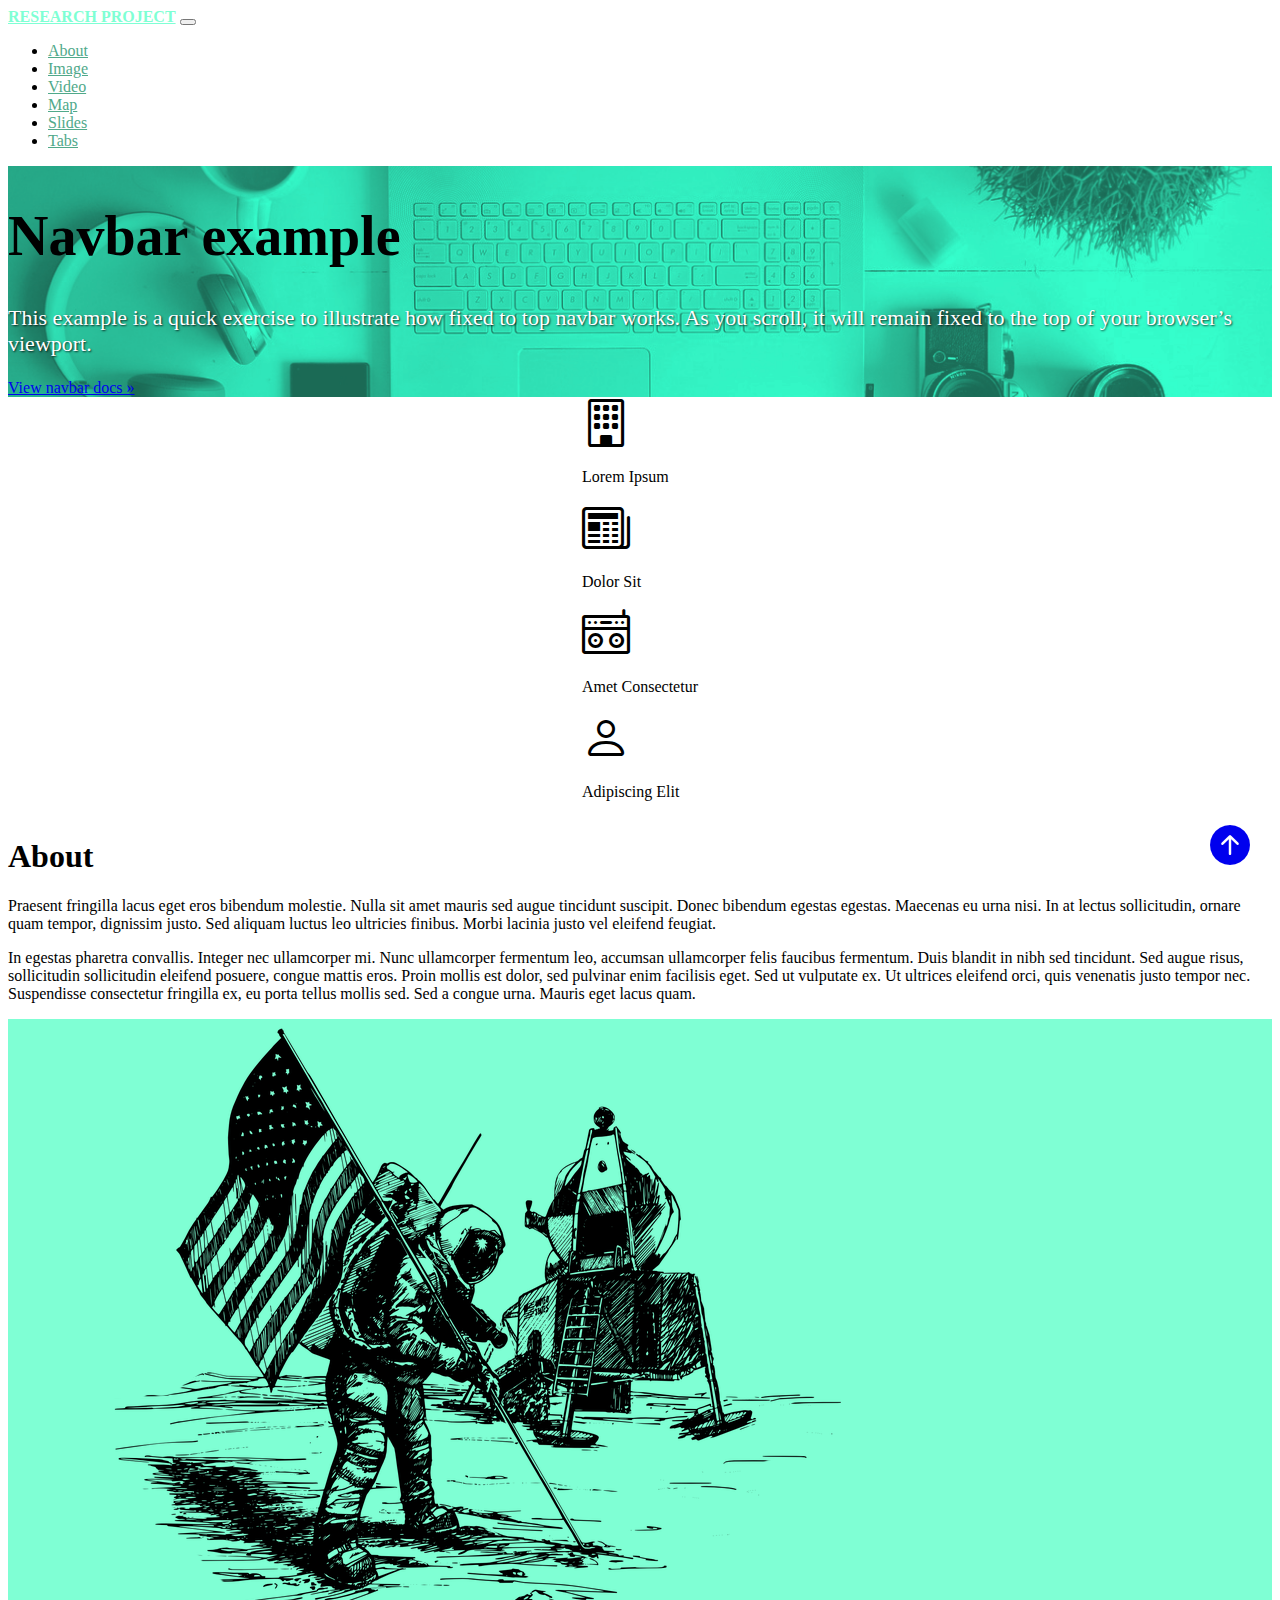
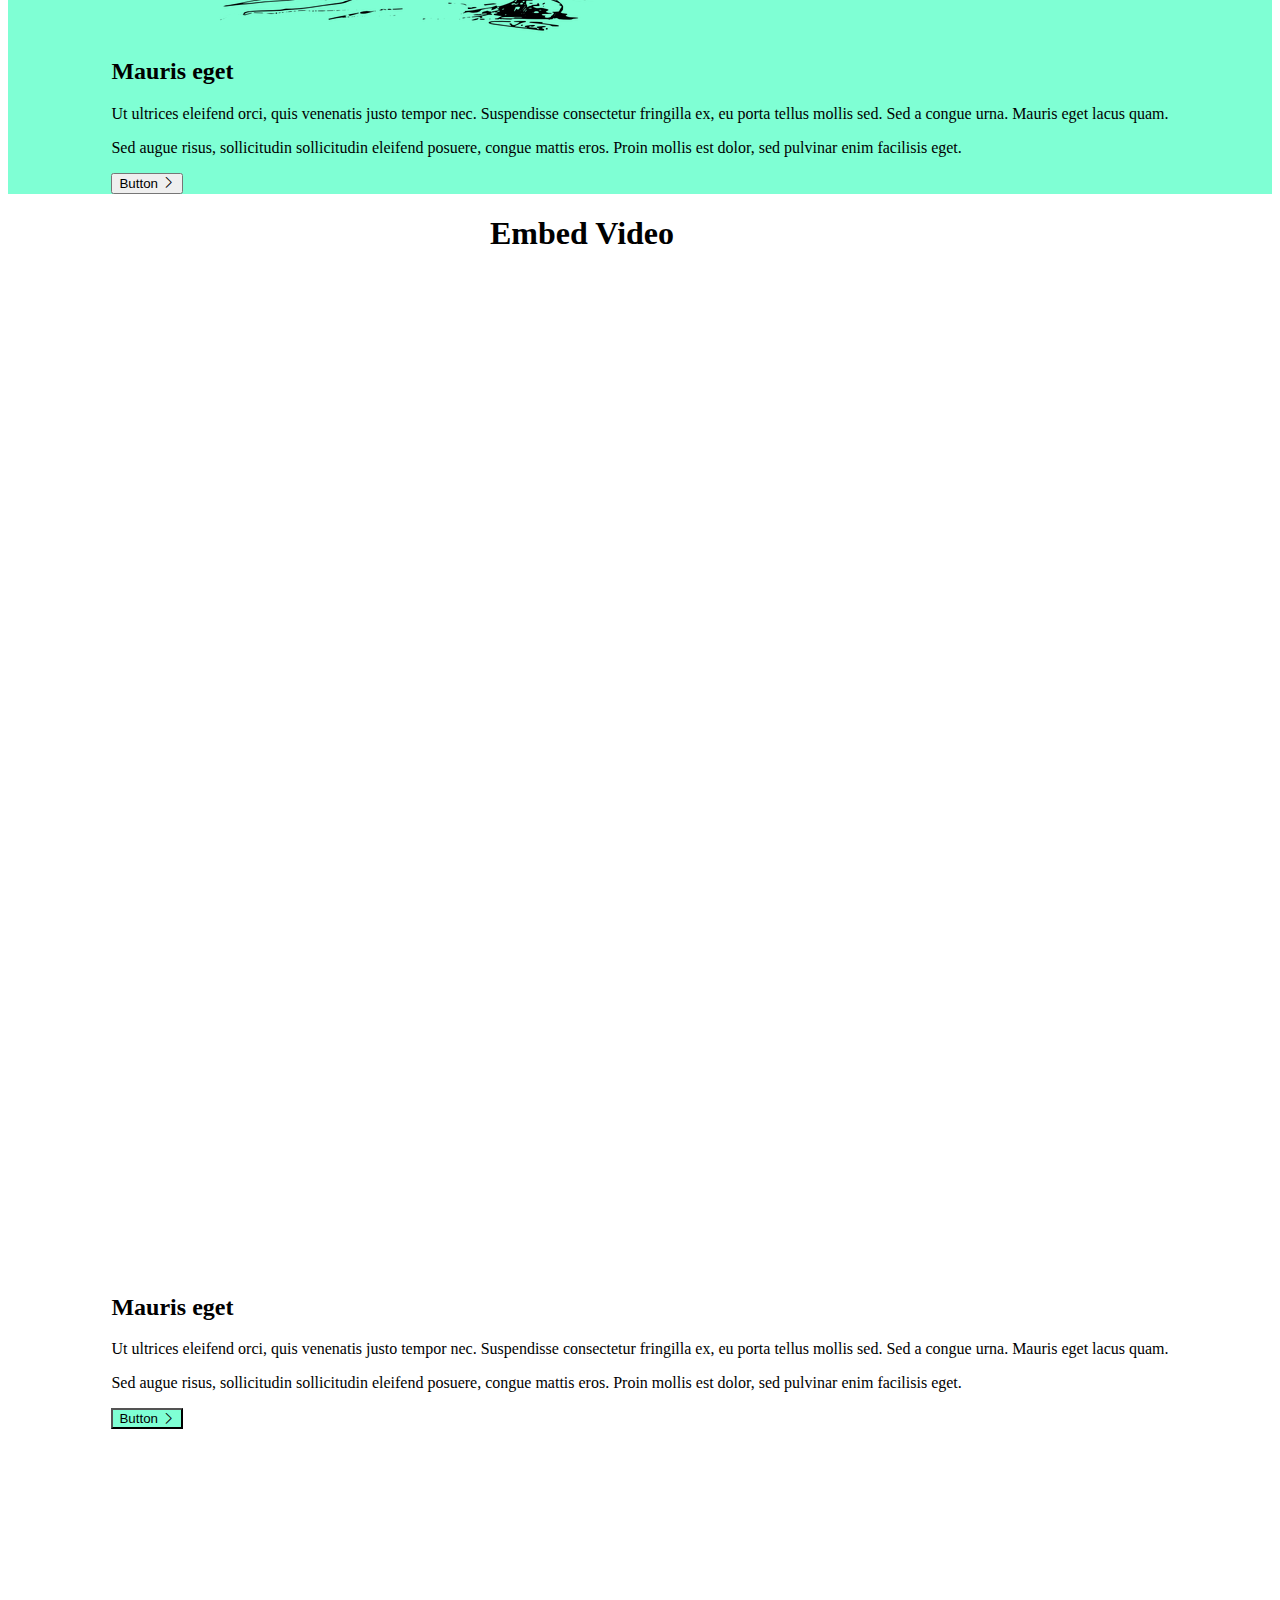
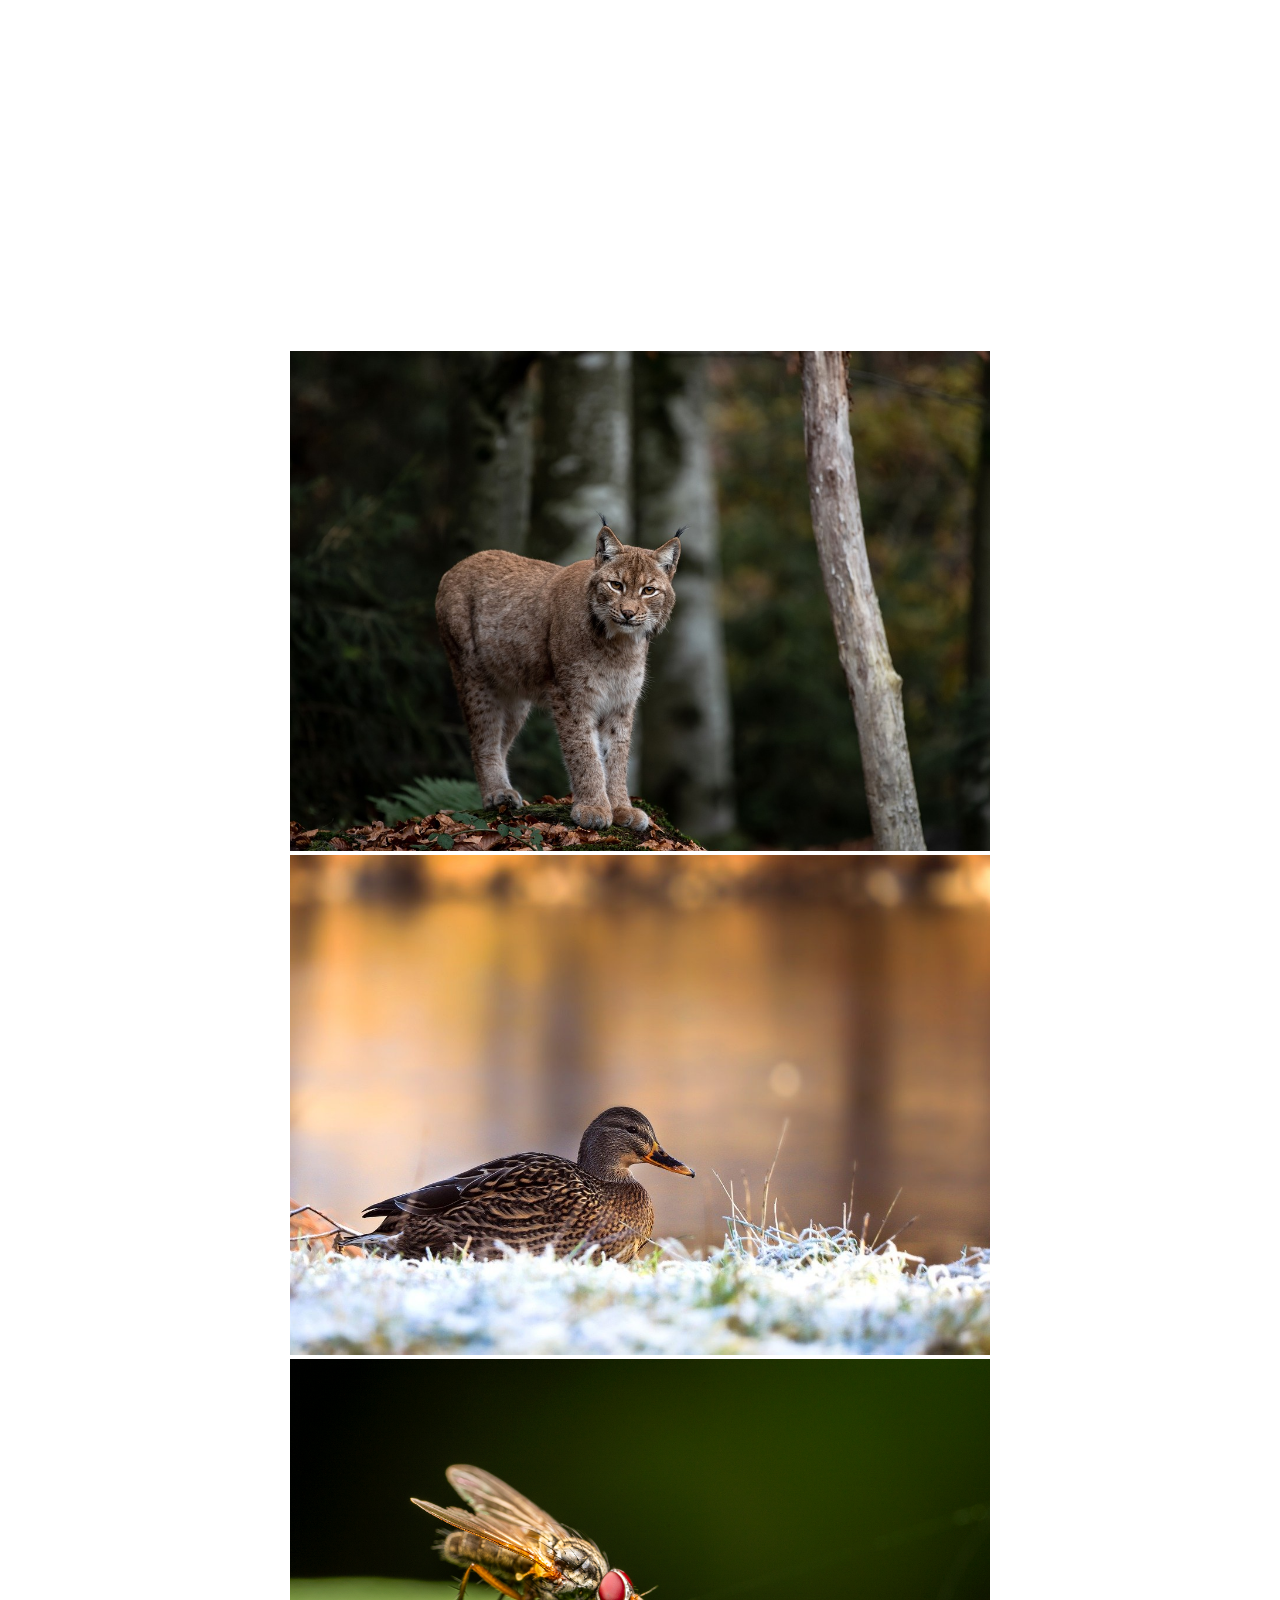
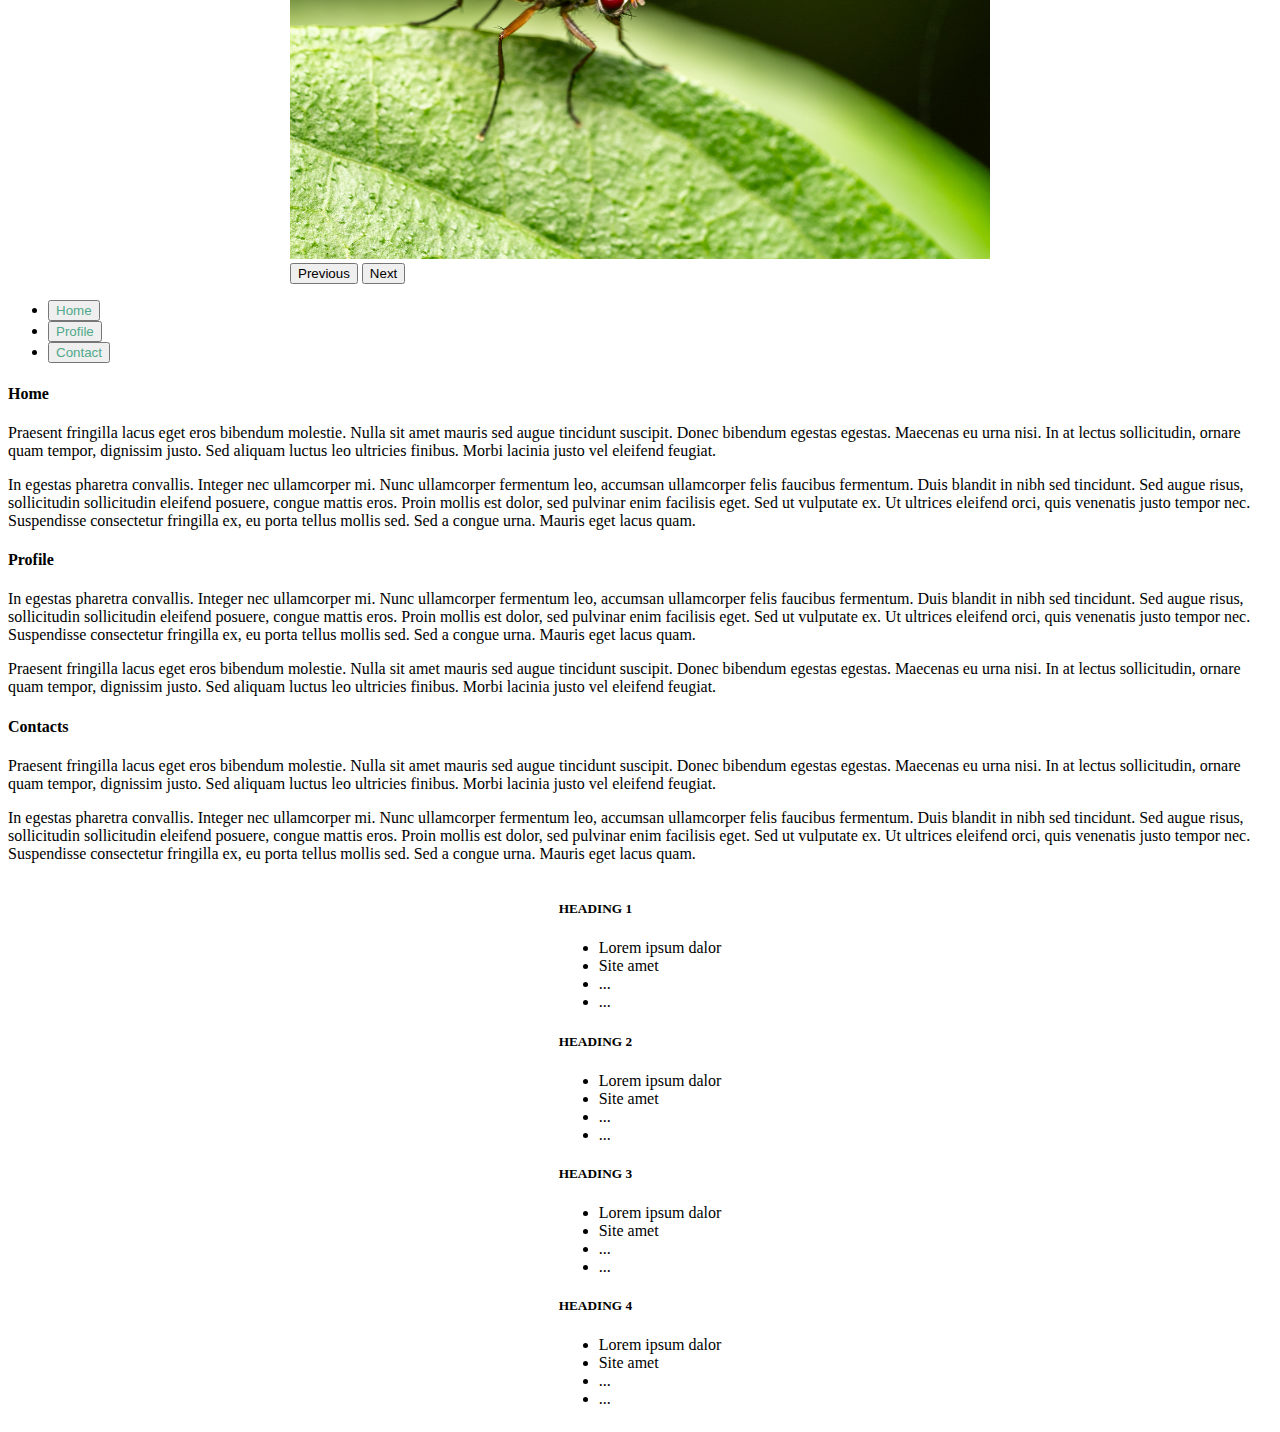
<file: index.html>
<!DOCTYPE html>
<!--[if lt IE 7]>      <html class="no-js lt-ie9 lt-ie8 lt-ie7"> <![endif]-->
<!--[if IE 7]>         <html class="no-js lt-ie9 lt-ie8"> <![endif]-->
<!--[if IE 8]>         <html class="no-js lt-ie9"> <![endif]-->
<!--[if gt IE 8]>      <html class="no-js"> <!--<![endif]-->
<html>
  <head>
    <meta charset="utf-8" />
    <meta http-equiv="X-UA-Compatible" content="IE=edge" />
    <title>Research Project</title>
    <meta name="description" content="" />
    <meta name="viewport" content="width=device-width, initial-scale=1" />

    <!-- CSS only -->
    <link
      href="https://cdn.jsdelivr.net/npm/bootstrap@5.2.3/dist/css/bootstrap.min.css"
      rel="stylesheet"
      integrity="sha384-rbsA2VBKQhggwzxH7pPCaAqO46MgnOM80zW1RWuH61DGLwZJEdK2Kadq2F9CUG65"
      crossorigin="anonymous"
    />
    <link rel="stylesheet" href="style.css" />

    <!-- ICONS -->
    <link
      rel="stylesheet"
      href="https://cdn.jsdelivr.net/npm/bootstrap-icons@1.10.2/font/bootstrap-icons.css"
    />

    <!-- JavaScript Bundle with Popper -->
    <script
      src="https://cdn.jsdelivr.net/npm/bootstrap@5.2.3/dist/js/bootstrap.bundle.min.js"
      integrity="sha384-kenU1KFdBIe4zVF0s0G1M5b4hcpxyD9F7jL+jjXkk+Q2h455rYXK/7HAuoJl+0I4"
      crossorigin="anonymous"
    ></script>
  </head>
  <body>
    <!-- NAVBAR START -->
    <nav class="navbar navbar-expand-md navbar-dark fixed bg-dark" id="nav">
      <div class="container-fluid">
        <a class="navbar-brand" href="#">Research Project</a>
        <button
          class="navbar-toggler"
          type="button"
          data-bs-toggle="collapse"
          data-bs-target="#navbarCollapse"
          aria-controls="navbarCollapse"
          aria-expanded="false"
          aria-label="Toggle navigation"
        >
          <span class="navbar-toggler-icon"></span>
        </button>
        <div class="collapse navbar-collapse" id="navbarCollapse">
          <ul class="navbar-nav ms-auto me-s-auto mb-2 mb-md-0 text-end">
            <li class="nav-item">
              <a class="nav-link" aria-current="page" href="#about">About</a>
            </li>
            <li class="nav-item">
              <a class="nav-link" href="#image">Image</a>
            </li>
            <li class="nav-item">
              <a class="nav-link" href="#video">Video</a>
            </li>
            <li class="nav-item">
              <a class="nav-link" href="#map">Map</a>
            </li>
            <li class="nav-item">
              <a class="nav-link" href="#slides">Slides</a>
            </li>
            <li class="nav-item">
              <a class="nav-link" href="#tabs">Tabs</a>
            </li>
          </ul>
        </div>
      </div>
    </nav>
    <!-- NAVBAR END -->

    <!-- HERO SECTION START -->
    <div class="hero-section py-5">
      <main class="container py-5">
        <div class="p-5 rounded">
          <h1>Navbar example</h1>
          <p class="lead">
            This example is a quick exercise to illustrate how fixed to top
            navbar works. As you scroll, it will remain fixed to the top of your
            browser’s viewport.
          </p>
          <a class="btn btn-lg btn-dark" href="#" role="button"
            >View navbar docs &raquo;</a
          >
        </div>
      </main>
    </div>
    <!-- HERO SECTION END -->

    <!-- QUICK LINKS START -->
    <div class="bg-dark text-white py-5 text-center quick-links">
      <div class="container">
        <div class="row">
          <div class="col-sm-6 col-md-3 py-5-xs">
            <i class="bi bi-building"></i>
            <p>Lorem Ipsum</p>
          </div>
          <div class="col-sm-6 col-md-3 py-5-xs">
            <i class="bi bi-newspaper"></i>
            <p>Dolor Sit</p>
          </div>
          <div class="col-sm-6 col-md-3 py-5-xs">
            <i class="bi bi-boombox"></i>
            <p>Amet Consectetur</p>
          </div>
          <div class="col-sm-6 col-md-3 py-5-xs">
            <i class="bi bi-person"></i>
            <p>Adipiscing Elit</p>
          </div>
        </div>
      </div>
    </div>
    <!-- QUICK LINKS END -->

    <!-- ONE COLUMN START -->
    <div class="container py-5" id="about">
      <div class="row">
        <h1 class="text-center pb-1 fw-bold" id="about">About</h1>
        <p>
          Praesent fringilla lacus eget eros bibendum molestie. Nulla sit amet
          mauris sed augue tincidunt suscipit. Donec bibendum egestas egestas.
          Maecenas eu urna nisi. In at lectus sollicitudin, ornare quam tempor,
          dignissim justo. Sed aliquam luctus leo ultricies finibus. Morbi
          lacinia justo vel eleifend feugiat.
        </p>

        <p>
          In egestas pharetra convallis. Integer nec ullamcorper mi. Nunc
          ullamcorper fermentum leo, accumsan ullamcorper felis faucibus
          fermentum. Duis blandit in nibh sed tincidunt. Sed augue risus,
          sollicitudin sollicitudin eleifend posuere, congue mattis eros. Proin
          mollis est dolor, sed pulvinar enim facilisis eget. Sed ut vulputate
          ex. Ut ultrices eleifend orci, quis venenatis justo tempor nec.
          Suspendisse consectetur fringilla ex, eu porta tellus mollis sed. Sed
          a congue urna. Mauris eget lacus quam.
        </p>
      </div>
    </div>
    <!-- ONE COLUMN END -->

    <!-- 2/3, 1/3 SECTION START -->
    <div class="bg-aquamarine py-5" id="image">
      <div class="container py-5">
        <div class="row">
          <div class="col-sm-8">
            <img src="img/apollo.png" class="img-fluid" />
          </div>
          <div class="col-sm-4 pt-5">
            <h2 class="fw-bold">Mauris eget</h2>
            <p>
              Ut ultrices eleifend orci, quis venenatis justo tempor nec.
              Suspendisse consectetur fringilla ex, eu porta tellus mollis sed.
              Sed a congue urna. Mauris eget lacus quam.
            </p>
            <p>
              Sed augue risus, sollicitudin sollicitudin eleifend posuere,
              congue mattis eros. Proin mollis est dolor, sed pulvinar enim
              facilisis eget.
            </p>
            <button type="button" class="btn btn-lg btn-dark">
                Button <i class="bi bi-chevron-right"></i>
            </button>
          </div>
        </div>
      </div>
    </div>
    <!-- 2/3, 1/3 SECTION END -->

    <!-- VIDEO SECTION START -->
    <div class="container py-5 text-center video" id="video">
      <div class="row py-5">
        <div class="col pb-5">
            <h1 class="text-center pb-1 fw-bold pb-5">Embed Video</h1>
            <iframe
            width="700"
            height="394"
            src="https://www.youtube.com/embed/uqd1SS6m4Dc?controls=0&amp;start=30"
            title="YouTube video player"
            frameborder="0"
            allow="accelerometer; autoplay; clipboard-write; encrypted-media; gyroscope; picture-in-picture"
            allowfullscreen
            ></iframe>
        </div>
      </div>
    </div>
    <!-- VIDEO SECTION END -->

    <!-- MAP SECTION START -->
    <div class="map" id="map">
      <iframe src="https://www.google.com/maps/embed?pb=!1m18!1m12!1m3!1d2960.874519121867!2d-87.85378768399211!3d42.088737979206066!2m3!1f0!2f0!3f0!3m2!1i1024!2i768!4f13.1!3m3!1m2!1s0x0%3A0x11e087fc4352f803!2zNDLCsDA1JzE5LjUiTiA4N8KwNTEnMDUuOCJX!5e0!3m2!1sen!2sus!4v1670431854344!5m2!1sen!2sus" width="600" height="450" style="border:0;" allowfullscreen="" loading="lazy" referrerpolicy="no-referrer-when-downgrade"></iframe>
    </div>
    <!-- MAP SECTION END -->

    <!-- SLIDE PRESENTATION START -->
    <div class="bg-dark text-white py-5 presentation" id="slides">
      <div class="container">
        <div class="row">
          <div class="col-md py-5">
            <h2 class="fw-bold">Mauris eget</h2>
            <p>
              Ut ultrices eleifend orci, quis venenatis justo tempor nec.
              Suspendisse consectetur fringilla ex, eu porta tellus mollis sed.
              Sed a congue urna. Mauris eget lacus quam.
            </p>
            <p>
              Sed augue risus, sollicitudin sollicitudin eleifend posuere,
              congue mattis eros. Proin mollis est dolor, sed pulvinar enim
              facilisis eget.
            </p>
            <button type="button" class="btn btn-lg btn-dark btn-unique">
                Button <i class="bi bi-chevron-right"></i>
            </button>
          </div>
          <div class="col-md-8 py-5">
            <iframe src="https://docs.google.com/presentation/d/e/2PACX-1vQenywRoM6_9PyrgVZ2YPSLgJe1MjioV3rJkxFR5yeuGu1__DHXvLu-2Cc8Te_rJ8u62YRBb-K8P_PL/embed?start=false&loop=false&delayms=3000" frameborder="0" width="960" height="576" allowfullscreen="true" mozallowfullscreen="true" webkitallowfullscreen="true"></iframe>
          </div>
        </div>
      </div>
    </div>
    <!-- SLIDE PRESENTATION END -->

    <!-- CAROUSEL START -->
    <div class="container py-4">
      <div class="row py-4">
        <div id="carouselExampleControls" class="carousel slide" data-bs-ride="carousel">
          <div class="carousel-inner">
            <div class="carousel-item active">
              <img src="img/lynx.jpg" class="d-block w-100" alt="...">
            </div>
            <div class="carousel-item">
              <img src="img/duck.jpg" class="d-block w-100" alt="...">
            </div>
            <div class="carousel-item">
              <img src="img/fly.png" class="d-block w-100" alt="...">
            </div>
          </div>
          <button class="carousel-control-prev" type="button" data-bs-target="#carouselExampleControls" data-bs-slide="prev">
            <span class="carousel-control-prev-icon" aria-hidden="true"></span>
            <span class="visually-hidden">Previous</span>
          </button>
          <button class="carousel-control-next" type="button" data-bs-target="#carouselExampleControls" data-bs-slide="next">
            <span class="carousel-control-next-icon" aria-hidden="true"></span>
            <span class="visually-hidden">Next</span>
          </button>
        </div>
      </div>
    </div>
    <!-- CAROUSELL END -->


    <!-- TABS SECTION START -->
    <div class="container py-5" id="tabs">
        <div class="row py-5">
            <div class="row">
                <ul class="nav nav-tabs" id="myTab" role="tablist">
                    <li class="nav-item" role="presentation">
                      <button class="nav-link active" id="home-tab" data-bs-toggle="tab" data-bs-target="#home-tab-pane" type="button" role="tab" aria-controls="home-tab-pane" aria-selected="true">Home</button>
                    </li>
                    <li class="nav-item" role="presentation">
                      <button class="nav-link" id="profile-tab" data-bs-toggle="tab" data-bs-target="#profile-tab-pane" type="button" role="tab" aria-controls="profile-tab-pane" aria-selected="false">Profile</button>
                    </li>
                    <li class="nav-item" role="presentation">
                      <button class="nav-link" id="contact-tab" data-bs-toggle="tab" data-bs-target="#contact-tab-pane" type="button" role="tab" aria-controls="contact-tab-pane" aria-selected="false">Contact</button>
                    </li>
                  </ul>
                  <div class="tab-content" id="myTabContent">
                    <div class="tab-pane fade show active" id="home-tab-pane" role="tabpanel" aria-labelledby="home-tab" tabindex="0">
                        <h4 class="pt-5 fw-bold" id="about">Home</h4>
                        <p>
                          Praesent fringilla lacus eget eros bibendum molestie. Nulla sit amet
                          mauris sed augue tincidunt suscipit. Donec bibendum egestas egestas.
                          Maecenas eu urna nisi. In at lectus sollicitudin, ornare quam tempor,
                          dignissim justo. Sed aliquam luctus leo ultricies finibus. Morbi
                          lacinia justo vel eleifend feugiat.
                        </p>
                
                        <p>
                          In egestas pharetra convallis. Integer nec ullamcorper mi. Nunc
                          ullamcorper fermentum leo, accumsan ullamcorper felis faucibus
                          fermentum. Duis blandit in nibh sed tincidunt. Sed augue risus,
                          sollicitudin sollicitudin eleifend posuere, congue mattis eros. Proin
                          mollis est dolor, sed pulvinar enim facilisis eget. Sed ut vulputate
                          ex. Ut ultrices eleifend orci, quis venenatis justo tempor nec.
                          Suspendisse consectetur fringilla ex, eu porta tellus mollis sed. Sed
                          a congue urna. Mauris eget lacus quam.
                        </p>
                    </div>
                    <div class="tab-pane fade" id="profile-tab-pane" role="tabpanel" aria-labelledby="profile-tab" tabindex="0">
                        <h4 class="pt-5 fw-bold" id="about">Profile</h4>
                            <p>
                                In egestas pharetra convallis. Integer nec ullamcorper mi. Nunc
                                ullamcorper fermentum leo, accumsan ullamcorper felis faucibus
                                fermentum. Duis blandit in nibh sed tincidunt. Sed augue risus,
                                sollicitudin sollicitudin eleifend posuere, congue mattis eros. Proin
                                mollis est dolor, sed pulvinar enim facilisis eget. Sed ut vulputate
                                ex. Ut ultrices eleifend orci, quis venenatis justo tempor nec.
                                Suspendisse consectetur fringilla ex, eu porta tellus mollis sed. Sed
                                a congue urna. Mauris eget lacus quam.
                            </p>
                            <p>
                              Praesent fringilla lacus eget eros bibendum molestie. Nulla sit amet
                              mauris sed augue tincidunt suscipit. Donec bibendum egestas egestas.
                              Maecenas eu urna nisi. In at lectus sollicitudin, ornare quam tempor,
                              dignissim justo. Sed aliquam luctus leo ultricies finibus. Morbi
                              lacinia justo vel eleifend feugiat.
                            </p>
                    </div>
                    <div class="tab-pane fade" id="contact-tab-pane" role="tabpanel" aria-labelledby="contact-tab" tabindex="0">
                        <h4 class="pt-5 fw-bold" id="about">Contacts</h4>
                            <p>
                              Praesent fringilla lacus eget eros bibendum molestie. Nulla sit amet
                              mauris sed augue tincidunt suscipit. Donec bibendum egestas egestas.
                              Maecenas eu urna nisi. In at lectus sollicitudin, ornare quam tempor,
                              dignissim justo. Sed aliquam luctus leo ultricies finibus. Morbi
                              lacinia justo vel eleifend feugiat.
                            </p>
                    
                            <p>
                              In egestas pharetra convallis. Integer nec ullamcorper mi. Nunc
                              ullamcorper fermentum leo, accumsan ullamcorper felis faucibus
                              fermentum. Duis blandit in nibh sed tincidunt. Sed augue risus,
                              sollicitudin sollicitudin eleifend posuere, congue mattis eros. Proin
                              mollis est dolor, sed pulvinar enim facilisis eget. Sed ut vulputate
                              ex. Ut ultrices eleifend orci, quis venenatis justo tempor nec.
                              Suspendisse consectetur fringilla ex, eu porta tellus mollis sed. Sed
                              a congue urna. Mauris eget lacus quam.
                            </p>
                    </div>
                  </div>
                </div>
        </div>
    </div>
    <!-- TABS SECTION END -->

    <!-- FOOTER START -->
    <div class="bg-dark text-white py-5 footer">
      <div class="container py-5">
        <div class="row">
          <div class="col-sm-3 pb-5">
              <h5>Heading 1</h3>
              <ul class="text-white-50">
                  <li>Lorem ipsum dalor</li>
                  <li>Site amet</li>
                  <li>...</li>
                  <li>...</li>
              </ul>
          </div>
          <div class="col-sm-3 pb-5">
              <h5>Heading 2</h3>
                  <ul class="text-white-50">
                      <li>Lorem ipsum dalor</li>
                      <li>Site amet</li>
                      <li>...</li>
                      <li>...</li>
                  </ul>
          </div>
          <div class="col-sm-3 pb-5">
              <h5>Heading 3</h3>
                  <ul class="text-white-50">
                      <li>Lorem ipsum dalor</li>
                      <li>Site amet</li>
                      <li>...</li>
                      <li>...</li>
                  </ul>
          </div>
          <div class="col-sm-3 pb-5">
              <h5>Heading 4</h3>
                  <ul class="text-white-50">
                      <li>Lorem ipsum dalor</li>
                      <li>Site amet</li>
                      <li>...</li>
                      <li>...</li>
                  </ul>
          </div>
        </div>
      </div>
    </div>
    <!-- FOOTER END -->

    <!-- BACK TO TOP START -->
    <a href="#nav">
        <i class="bi bi-arrow-up-circle-fill to-top text-black"></i>
    </a>
    <!-- BACK TO TOP START -->

    <script src="" async defer></script>
  </body>
</html>
</file>
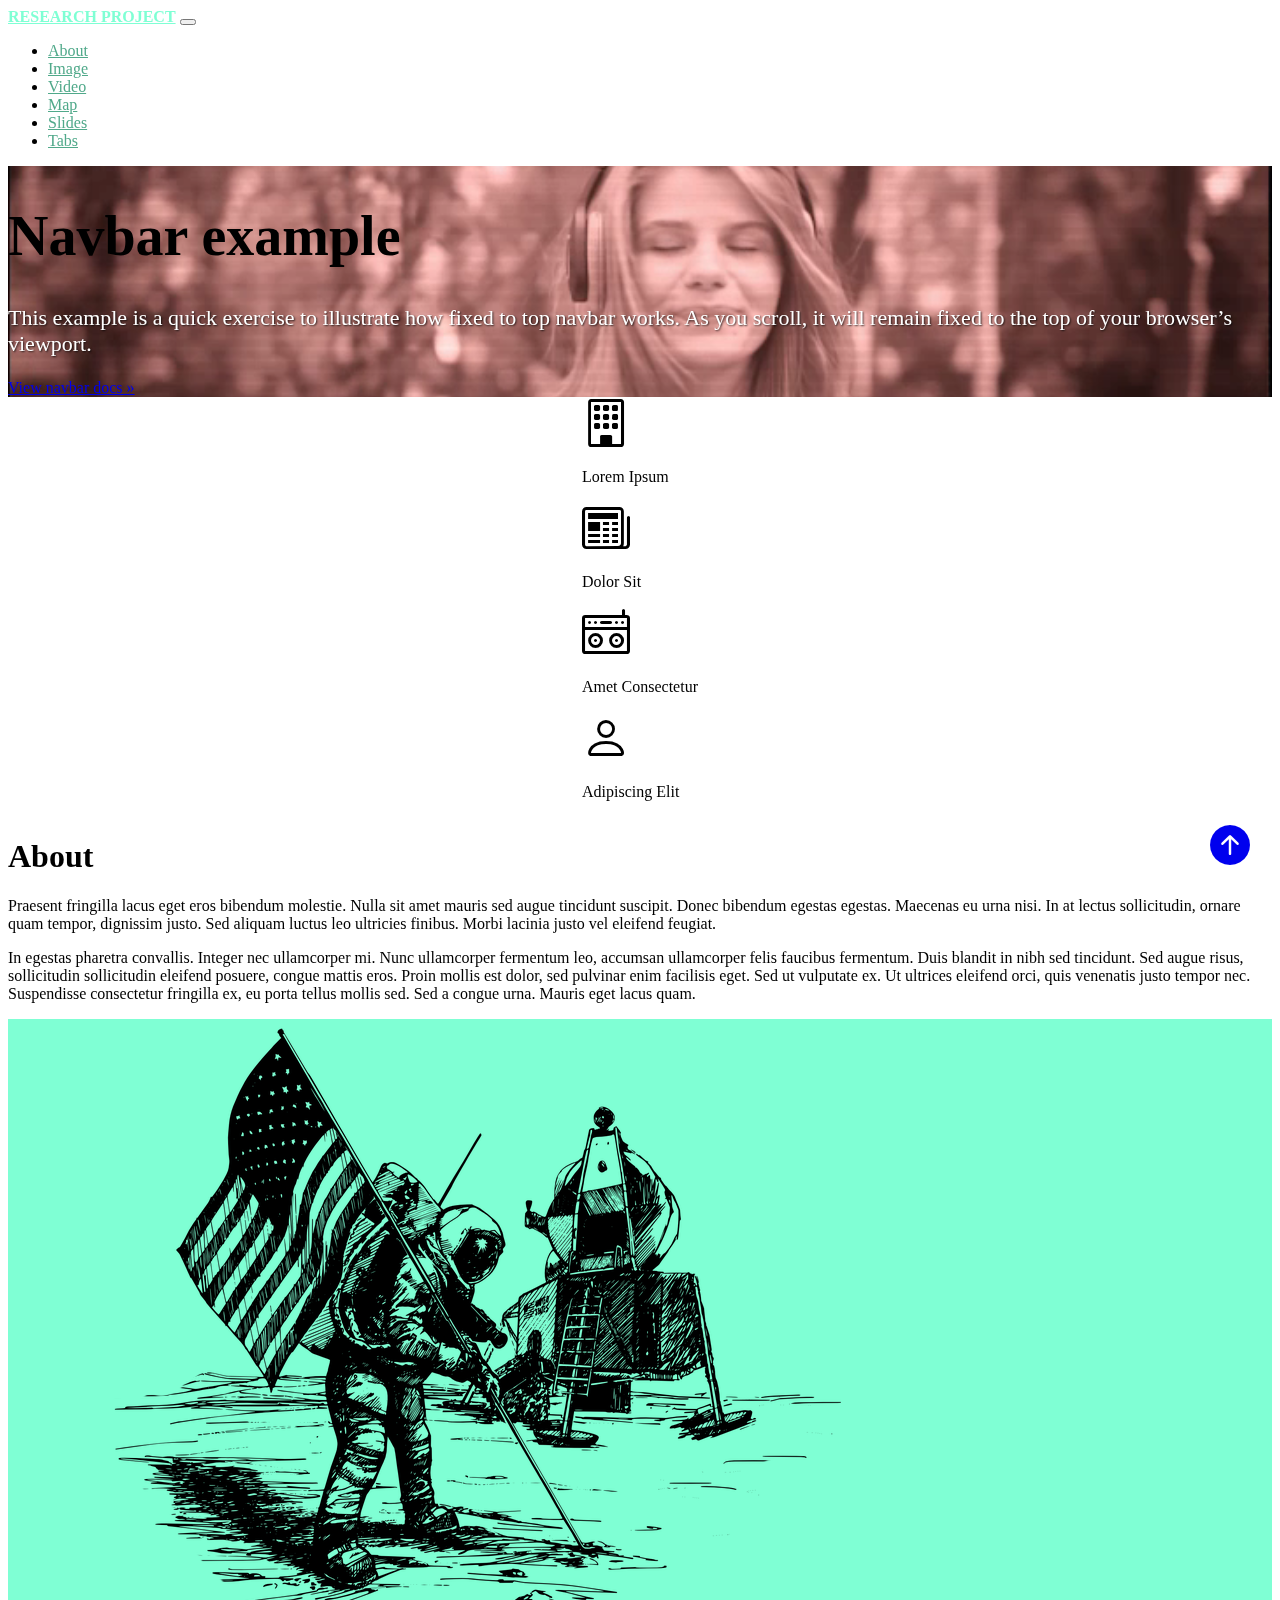
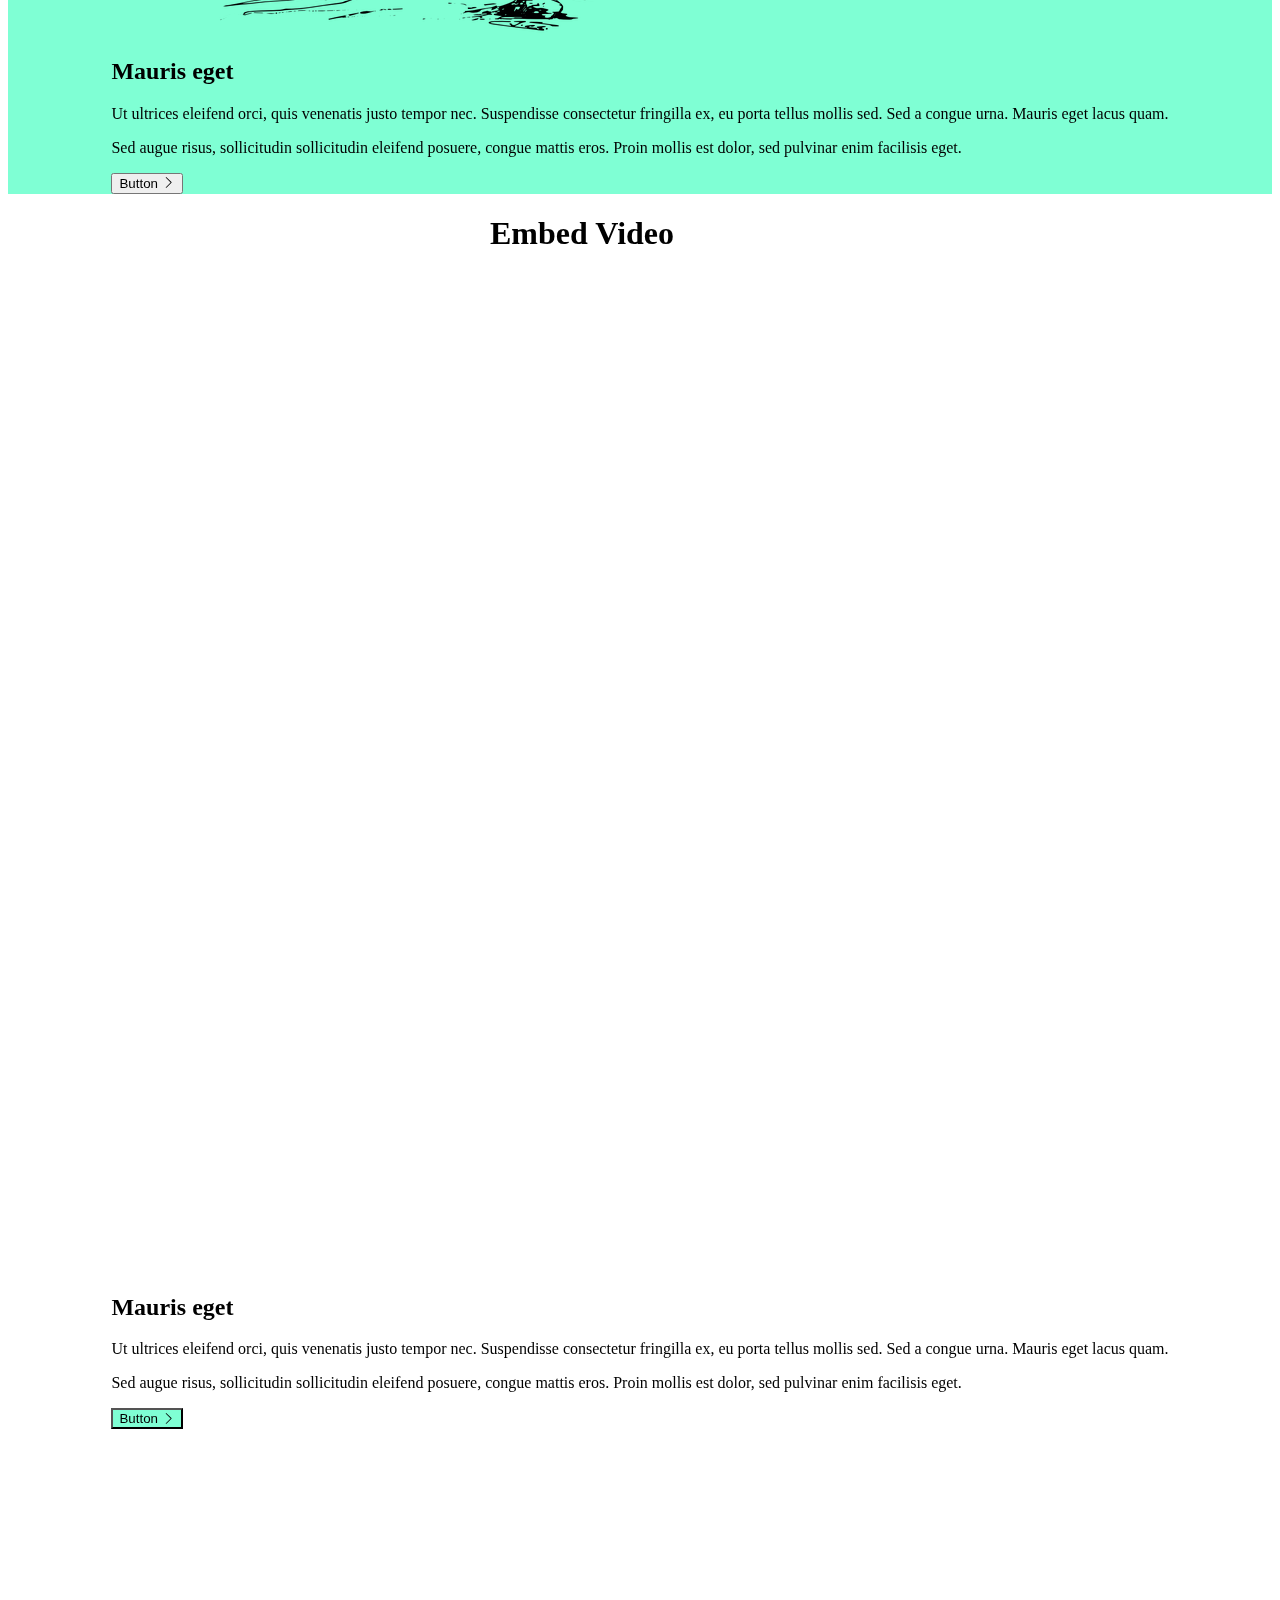
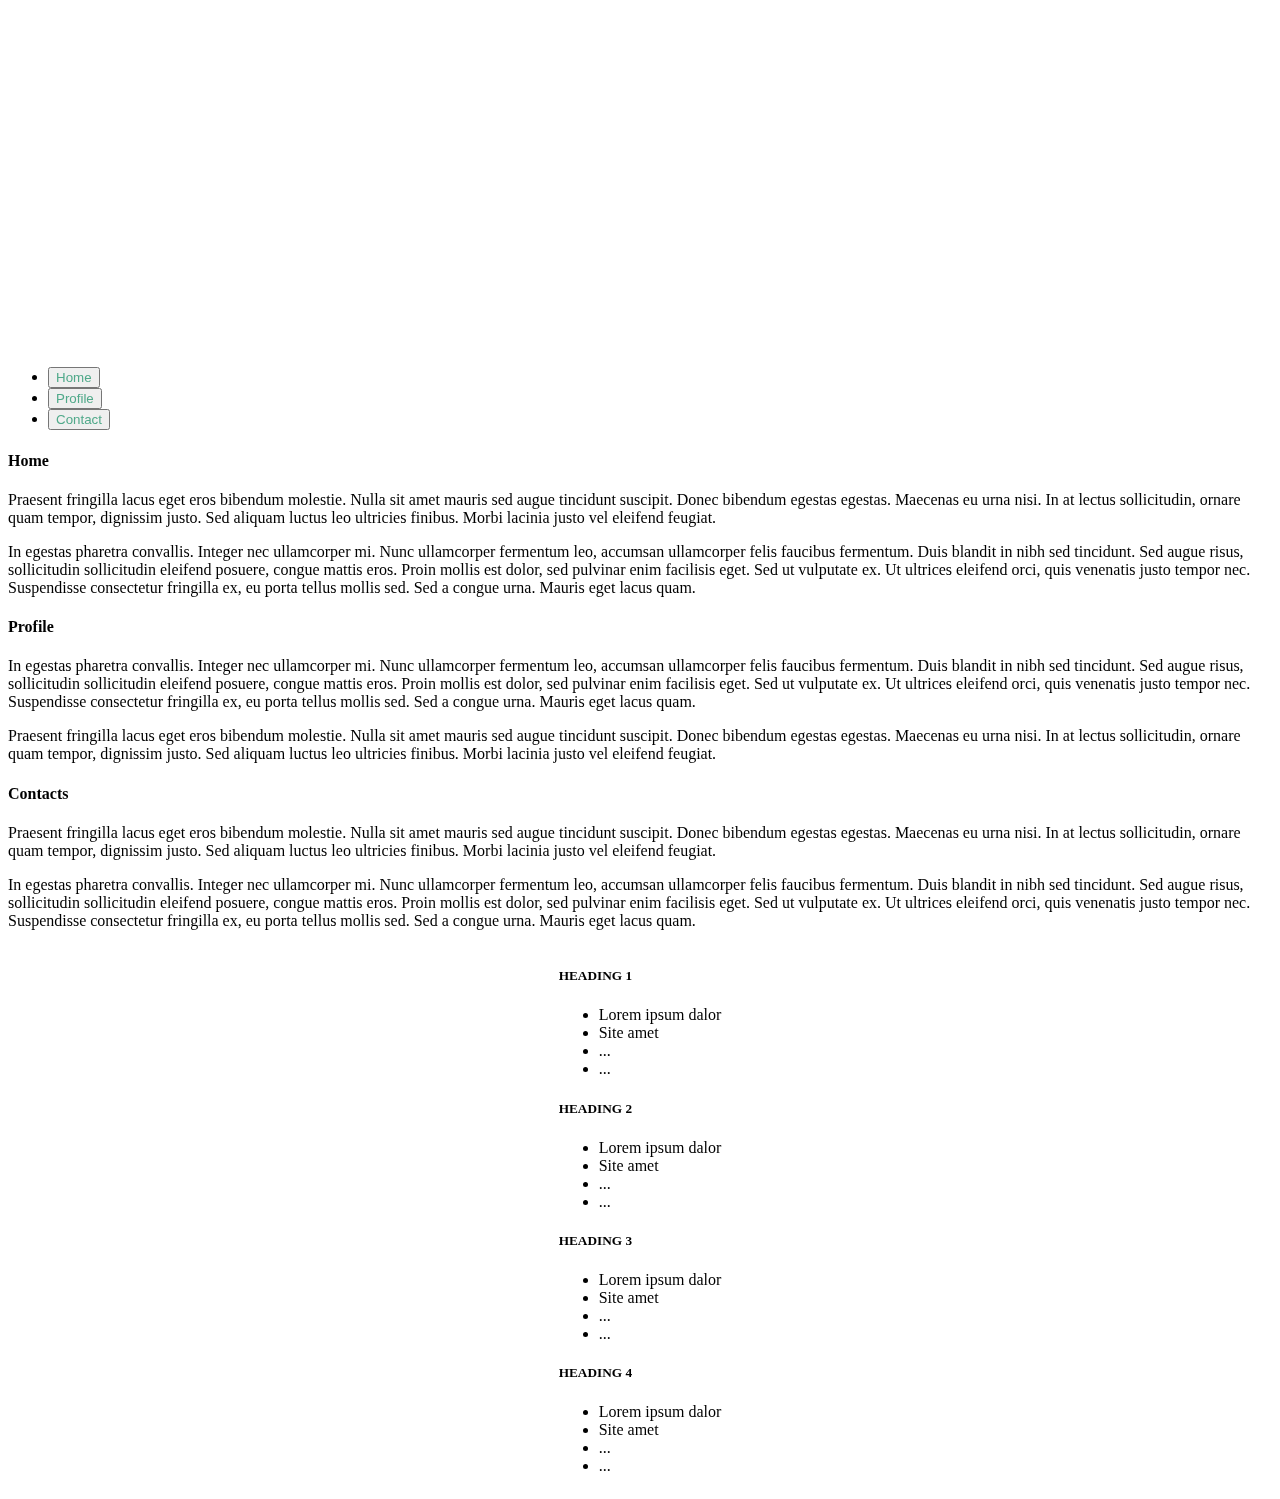
<file: video.html>
<!DOCTYPE html>
<!--[if lt IE 7]>      <html class="no-js lt-ie9 lt-ie8 lt-ie7"> <![endif]-->
<!--[if IE 7]>         <html class="no-js lt-ie9 lt-ie8"> <![endif]-->
<!--[if IE 8]>         <html class="no-js lt-ie9"> <![endif]-->
<!--[if gt IE 8]>      <html class="no-js"> <!--<![endif]-->
<html>
  <head>
    <meta charset="utf-8" />
    <meta http-equiv="X-UA-Compatible" content="IE=edge" />
    <title>Research Project</title>
    <meta name="description" content="" />
    <meta name="viewport" content="width=device-width, initial-scale=1" />

    <!-- CSS only -->
    <link
      href="https://cdn.jsdelivr.net/npm/bootstrap@5.2.3/dist/css/bootstrap.min.css"
      rel="stylesheet"
      integrity="sha384-rbsA2VBKQhggwzxH7pPCaAqO46MgnOM80zW1RWuH61DGLwZJEdK2Kadq2F9CUG65"
      crossorigin="anonymous"
    />
    <link rel="stylesheet" href="style.css" />

    <!-- ICONS -->
    <link
      rel="stylesheet"
      href="https://cdn.jsdelivr.net/npm/bootstrap-icons@1.10.2/font/bootstrap-icons.css"
    />

    <!-- JavaScript Bundle with Popper -->
    <script
      src="https://cdn.jsdelivr.net/npm/bootstrap@5.2.3/dist/js/bootstrap.bundle.min.js"
      integrity="sha384-kenU1KFdBIe4zVF0s0G1M5b4hcpxyD9F7jL+jjXkk+Q2h455rYXK/7HAuoJl+0I4"
      crossorigin="anonymous"
    ></script>
  </head>
  <body>
    <!-- NAVBAR START -->
    <nav class="navbar navbar-expand-md navbar-dark fixed bg-dark" id="nav">
      <div class="container-fluid">
        <a class="navbar-brand" href="#">Research Project</a>
        <button
          class="navbar-toggler"
          type="button"
          data-bs-toggle="collapse"
          data-bs-target="#navbarCollapse"
          aria-controls="navbarCollapse"
          aria-expanded="false"
          aria-label="Toggle navigation"
        >
          <span class="navbar-toggler-icon"></span>
        </button>
        <div class="collapse navbar-collapse" id="navbarCollapse">
          <ul class="navbar-nav ms-auto me-s-auto mb-2 mb-md-0 text-end">
            <li class="nav-item">
              <a class="nav-link" aria-current="page" href="#about">About</a>
            </li>
            <li class="nav-item">
              <a class="nav-link" href="#image">Image</a>
            </li>
            <li class="nav-item">
              <a class="nav-link" href="#video">Video</a>
            </li>
            <li class="nav-item">
              <a class="nav-link" href="#map">Map</a>
            </li>
            <li class="nav-item">
              <a class="nav-link" href="#slides">Slides</a>
            </li>
            <li class="nav-item">
              <a class="nav-link" href="#tabs">Tabs</a>
            </li>
          </ul>
        </div>
      </div>
    </nav>
    <!-- NAVBAR END -->

    <!-- HERO SECTION START -->
    <div class="hero-section video-hero py-5">
      <!-- START OF VIDEO ELEMENT -->
      <video id="background-video" playsinline autoplay loop muted poster="" preload="auto">
        <source src="img/header.mp4" type="video/mp4">
      </video>
      <!-- END OF VIDEO ELEMENT -->
      <main class="container py-5">
        <div class="p-5 rounded">
          <h1>Navbar example</h1>
          <p class="lead">
            This example is a quick exercise to illustrate how fixed to top
            navbar works. As you scroll, it will remain fixed to the top of your
            browser’s viewport.
          </p>
          <a class="btn btn-lg btn-dark" href="#" role="button"
            >View navbar docs &raquo;</a
          >
        </div>
      </main>
    </div>
    <!-- HERO SECTION END -->

    <!-- QUICK LINKS START -->
    <div class="bg-dark text-white py-5 text-center quick-links">
      <div class="container">
        <div class="row">
          <div class="col-sm-6 col-md-3 py-5-xs">
            <i class="bi bi-building"></i>
            <p>Lorem Ipsum</p>
          </div>
          <div class="col-sm-6 col-md-3 py-5-xs">
            <i class="bi bi-newspaper"></i>
            <p>Dolor Sit</p>
          </div>
          <div class="col-sm-6 col-md-3 py-5-xs">
            <i class="bi bi-boombox"></i>
            <p>Amet Consectetur</p>
          </div>
          <div class="col-sm-6 col-md-3 py-5-xs">
            <i class="bi bi-person"></i>
            <p>Adipiscing Elit</p>
          </div>
        </div>
      </div>
    </div>
    <!-- QUICK LINKS END -->

    <!-- ONE COLUMN START -->
    <div class="container py-5" id="about">
      <div class="row">
        <h1 class="text-center pb-1 fw-bold" id="about">About</h1>
        <p>
          Praesent fringilla lacus eget eros bibendum molestie. Nulla sit amet
          mauris sed augue tincidunt suscipit. Donec bibendum egestas egestas.
          Maecenas eu urna nisi. In at lectus sollicitudin, ornare quam tempor,
          dignissim justo. Sed aliquam luctus leo ultricies finibus. Morbi
          lacinia justo vel eleifend feugiat.
        </p>

        <p>
          In egestas pharetra convallis. Integer nec ullamcorper mi. Nunc
          ullamcorper fermentum leo, accumsan ullamcorper felis faucibus
          fermentum. Duis blandit in nibh sed tincidunt. Sed augue risus,
          sollicitudin sollicitudin eleifend posuere, congue mattis eros. Proin
          mollis est dolor, sed pulvinar enim facilisis eget. Sed ut vulputate
          ex. Ut ultrices eleifend orci, quis venenatis justo tempor nec.
          Suspendisse consectetur fringilla ex, eu porta tellus mollis sed. Sed
          a congue urna. Mauris eget lacus quam.
        </p>
      </div>
    </div>
    <!-- ONE COLUMN END -->

    <!-- 2/3, 1/3 SECTION START -->
    <div class="bg-aquamarine py-5" id="image">
      <div class="container py-5">
        <div class="row">
          <div class="col-sm-8">
            <img src="img/apollo.png" class="img-fluid" />
          </div>
          <div class="col-sm-4 pt-5">
            <h2 class="fw-bold">Mauris eget</h2>
            <p>
              Ut ultrices eleifend orci, quis venenatis justo tempor nec.
              Suspendisse consectetur fringilla ex, eu porta tellus mollis sed.
              Sed a congue urna. Mauris eget lacus quam.
            </p>
            <p>
              Sed augue risus, sollicitudin sollicitudin eleifend posuere,
              congue mattis eros. Proin mollis est dolor, sed pulvinar enim
              facilisis eget.
            </p>
            <button type="button" class="btn btn-lg btn-dark">
                Button <i class="bi bi-chevron-right"></i>
            </button>
          </div>
        </div>
      </div>
    </div>
    <!-- 2/3, 1/3 SECTION END -->

    <!-- VIDEO SECTION START -->
    <div class="container py-5 text-center video" id="video">
      <div class="row py-5">
        <div class="col pb-5">
            <h1 class="text-center pb-1 fw-bold pb-5">Embed Video</h1>
            <iframe
            width="700"
            height="394"
            src="https://www.youtube.com/embed/uqd1SS6m4Dc?controls=0&amp;start=30"
            title="YouTube video player"
            frameborder="0"
            allow="accelerometer; autoplay; clipboard-write; encrypted-media; gyroscope; picture-in-picture"
            allowfullscreen
            ></iframe>
        </div>
      </div>
    </div>
    <!-- VIDEO SECTION END -->

    <!-- MAP SECTION START -->
    <div class="map" id="map">
      <iframe src="https://www.google.com/maps/embed?pb=!1m18!1m12!1m3!1d2960.874519121867!2d-87.85378768399211!3d42.088737979206066!2m3!1f0!2f0!3f0!3m2!1i1024!2i768!4f13.1!3m3!1m2!1s0x0%3A0x11e087fc4352f803!2zNDLCsDA1JzE5LjUiTiA4N8KwNTEnMDUuOCJX!5e0!3m2!1sen!2sus!4v1670431854344!5m2!1sen!2sus" width="600" height="450" style="border:0;" allowfullscreen="" loading="lazy" referrerpolicy="no-referrer-when-downgrade"></iframe>
    </div>
    <!-- MAP SECTION END -->

    <!-- SLIDE PRESENTATION START -->
    <div class="bg-dark text-white py-5 presentation" id="slides">
      <div class="container">
        <div class="row">
          <div class="col-md py-5">
            <h2 class="fw-bold">Mauris eget</h2>
            <p>
              Ut ultrices eleifend orci, quis venenatis justo tempor nec.
              Suspendisse consectetur fringilla ex, eu porta tellus mollis sed.
              Sed a congue urna. Mauris eget lacus quam.
            </p>
            <p>
              Sed augue risus, sollicitudin sollicitudin eleifend posuere,
              congue mattis eros. Proin mollis est dolor, sed pulvinar enim
              facilisis eget.
            </p>
            <button type="button" class="btn btn-lg btn-dark btn-unique">
                Button <i class="bi bi-chevron-right"></i>
            </button>
          </div>
          <div class="col-md-8 py-5">
            <iframe src="https://docs.google.com/presentation/d/e/2PACX-1vQenywRoM6_9PyrgVZ2YPSLgJe1MjioV3rJkxFR5yeuGu1__DHXvLu-2Cc8Te_rJ8u62YRBb-K8P_PL/embed?start=false&loop=false&delayms=3000" frameborder="0" width="960" height="576" allowfullscreen="true" mozallowfullscreen="true" webkitallowfullscreen="true"></iframe>
          </div>
        </div>
      </div>
    </div>
    <!-- SLIDE PRESENTATION END -->


    <!-- TABS SECTION START -->
    <div class="container py-5" id="tabs">
        <div class="row py-5">
            <div class="row">
                <ul class="nav nav-tabs" id="myTab" role="tablist">
                    <li class="nav-item" role="presentation">
                      <button class="nav-link active" id="home-tab" data-bs-toggle="tab" data-bs-target="#home-tab-pane" type="button" role="tab" aria-controls="home-tab-pane" aria-selected="true">Home</button>
                    </li>
                    <li class="nav-item" role="presentation">
                      <button class="nav-link" id="profile-tab" data-bs-toggle="tab" data-bs-target="#profile-tab-pane" type="button" role="tab" aria-controls="profile-tab-pane" aria-selected="false">Profile</button>
                    </li>
                    <li class="nav-item" role="presentation">
                      <button class="nav-link" id="contact-tab" data-bs-toggle="tab" data-bs-target="#contact-tab-pane" type="button" role="tab" aria-controls="contact-tab-pane" aria-selected="false">Contact</button>
                    </li>
                  </ul>
                  <div class="tab-content" id="myTabContent">
                    <div class="tab-pane fade show active" id="home-tab-pane" role="tabpanel" aria-labelledby="home-tab" tabindex="0">
                        <h4 class="pt-5 fw-bold" id="about">Home</h4>
                        <p>
                          Praesent fringilla lacus eget eros bibendum molestie. Nulla sit amet
                          mauris sed augue tincidunt suscipit. Donec bibendum egestas egestas.
                          Maecenas eu urna nisi. In at lectus sollicitudin, ornare quam tempor,
                          dignissim justo. Sed aliquam luctus leo ultricies finibus. Morbi
                          lacinia justo vel eleifend feugiat.
                        </p>
                
                        <p>
                          In egestas pharetra convallis. Integer nec ullamcorper mi. Nunc
                          ullamcorper fermentum leo, accumsan ullamcorper felis faucibus
                          fermentum. Duis blandit in nibh sed tincidunt. Sed augue risus,
                          sollicitudin sollicitudin eleifend posuere, congue mattis eros. Proin
                          mollis est dolor, sed pulvinar enim facilisis eget. Sed ut vulputate
                          ex. Ut ultrices eleifend orci, quis venenatis justo tempor nec.
                          Suspendisse consectetur fringilla ex, eu porta tellus mollis sed. Sed
                          a congue urna. Mauris eget lacus quam.
                        </p>
                    </div>
                    <div class="tab-pane fade" id="profile-tab-pane" role="tabpanel" aria-labelledby="profile-tab" tabindex="0">
                        <h4 class="pt-5 fw-bold" id="about">Profile</h4>
                            <p>
                                In egestas pharetra convallis. Integer nec ullamcorper mi. Nunc
                                ullamcorper fermentum leo, accumsan ullamcorper felis faucibus
                                fermentum. Duis blandit in nibh sed tincidunt. Sed augue risus,
                                sollicitudin sollicitudin eleifend posuere, congue mattis eros. Proin
                                mollis est dolor, sed pulvinar enim facilisis eget. Sed ut vulputate
                                ex. Ut ultrices eleifend orci, quis venenatis justo tempor nec.
                                Suspendisse consectetur fringilla ex, eu porta tellus mollis sed. Sed
                                a congue urna. Mauris eget lacus quam.
                            </p>
                            <p>
                              Praesent fringilla lacus eget eros bibendum molestie. Nulla sit amet
                              mauris sed augue tincidunt suscipit. Donec bibendum egestas egestas.
                              Maecenas eu urna nisi. In at lectus sollicitudin, ornare quam tempor,
                              dignissim justo. Sed aliquam luctus leo ultricies finibus. Morbi
                              lacinia justo vel eleifend feugiat.
                            </p>
                    </div>
                    <div class="tab-pane fade" id="contact-tab-pane" role="tabpanel" aria-labelledby="contact-tab" tabindex="0">
                        <h4 class="pt-5 fw-bold" id="about">Contacts</h4>
                            <p>
                              Praesent fringilla lacus eget eros bibendum molestie. Nulla sit amet
                              mauris sed augue tincidunt suscipit. Donec bibendum egestas egestas.
                              Maecenas eu urna nisi. In at lectus sollicitudin, ornare quam tempor,
                              dignissim justo. Sed aliquam luctus leo ultricies finibus. Morbi
                              lacinia justo vel eleifend feugiat.
                            </p>
                    
                            <p>
                              In egestas pharetra convallis. Integer nec ullamcorper mi. Nunc
                              ullamcorper fermentum leo, accumsan ullamcorper felis faucibus
                              fermentum. Duis blandit in nibh sed tincidunt. Sed augue risus,
                              sollicitudin sollicitudin eleifend posuere, congue mattis eros. Proin
                              mollis est dolor, sed pulvinar enim facilisis eget. Sed ut vulputate
                              ex. Ut ultrices eleifend orci, quis venenatis justo tempor nec.
                              Suspendisse consectetur fringilla ex, eu porta tellus mollis sed. Sed
                              a congue urna. Mauris eget lacus quam.
                            </p>
                    </div>
                  </div>
                </div>
        </div>
    </div>
    <!-- TABS SECTION END -->

    <!-- FOOTER START -->
    <div class="bg-dark text-white py-5 footer">
      <div class="container py-5">
        <div class="row">
          <div class="col-sm-3 pb-5">
              <h5>Heading 1</h3>
              <ul class="text-white-50">
                  <li>Lorem ipsum dalor</li>
                  <li>Site amet</li>
                  <li>...</li>
                  <li>...</li>
              </ul>
          </div>
          <div class="col-sm-3 pb-5">
              <h5>Heading 2</h3>
                  <ul class="text-white-50">
                      <li>Lorem ipsum dalor</li>
                      <li>Site amet</li>
                      <li>...</li>
                      <li>...</li>
                  </ul>
          </div>
          <div class="col-sm-3 pb-5">
              <h5>Heading 3</h3>
                  <ul class="text-white-50">
                      <li>Lorem ipsum dalor</li>
                      <li>Site amet</li>
                      <li>...</li>
                      <li>...</li>
                  </ul>
          </div>
          <div class="col-sm-3 pb-5">
              <h5>Heading 4</h3>
                  <ul class="text-white-50">
                      <li>Lorem ipsum dalor</li>
                      <li>Site amet</li>
                      <li>...</li>
                      <li>...</li>
                  </ul>
          </div>
        </div>
      </div>
    </div>
    <!-- FOOTER END -->

    <!-- BACK TO TOP START -->
    <a href="#nav">
        <i class="bi bi-arrow-up-circle-fill to-top text-black"></i>
    </a>
    <!-- BACK TO TOP START -->

    <script src="" async defer></script>
  </body>
</html>
</file>
<file: style.css>
/*
=================================================
MISC
=================================================
*/
.quick-links i {
  font-size: 3em;
}
.to-top {
  position: fixed;
  bottom: 30px;
  right: 30px;
  font-size: 40px;
}
.nav-link {
  color: #50a98a;
}
.nav-link:hover {
  color:#3a7b64;
}
.btn-unique {
  background-color: aquamarine;
  color: #000;
}
.btn-unique:hover {
  background-color: #50a98a;
  color: #fff;
}
/*
=================================================
NAVBAR
=================================================
*/
.navbar-brand {
  font-weight: 900;
  text-transform: uppercase;
  color: aquamarine;
}

/*
=================================================
HERO SECTION
=================================================
*/
.hero-section {
  background-color: aquamarine;
  background-image: url("img/bg-image.png");
  background-position: center;
  background-size: cover;
}

.hero-section h1 {
  color: #000;
  font-size: 56px;
  font-weight: 900;
}

.hero-section .lead {
  color: #fff;
  font-weight: 300;
  text-shadow: 1px 1px 2px rgba(0, 0, 0, 0.75);
  font-size: 22px;
}

/*
=================================================
SECTIONS
=================================================
*/
.bg-aquamarine {
  background-color: aquamarine;
}

.video iframe {
  width: 100%;
  max-width: 700px;
  height: 392px;
}
.map iframe {
  width: 100%;
  height: 600px;
}
.presentation iframe {
  width: 100%;
  max-width: 856px;
  height: 518px;
}

/*
=================================================
CAROUSEL
=================================================
*/
.container {
  display: flex;
  justify-content: center; /* Centers the carousel horizontally */
}

.carousel {
  max-width: 700px; /* Limits the carousel width to 700px */
  width: 100%; /* Ensures the carousel remains responsive */
}

.carousel-item img {
  object-fit: cover; /* Ensures the image fills the container without distortion */
  height: 500px; /* Sets a fixed height for the images */
  max-height: 500px; /* Ensures the images do not exceed 500px */
  width: 100%; /* Ensures the images scale to the carousel width */
}

/*
=================================================
FOOTER
=================================================
*/
.footer h5 {
  text-transform: uppercase;
}



/*
=================================================
VIDEO BACKGROUND
=================================================
*/
.video-hero{ /* Add this class to parent element */
  position:relative;
  background-image: none;
  background-color:transparent;
}

#background-video {
  width: 100%;
  height: 100%;
  object-fit: cover;
  position: absolute;
  left: 0;
  right: 0;
  top: 0;
  bottom: 0;
  z-index: -1;
}
</file>
